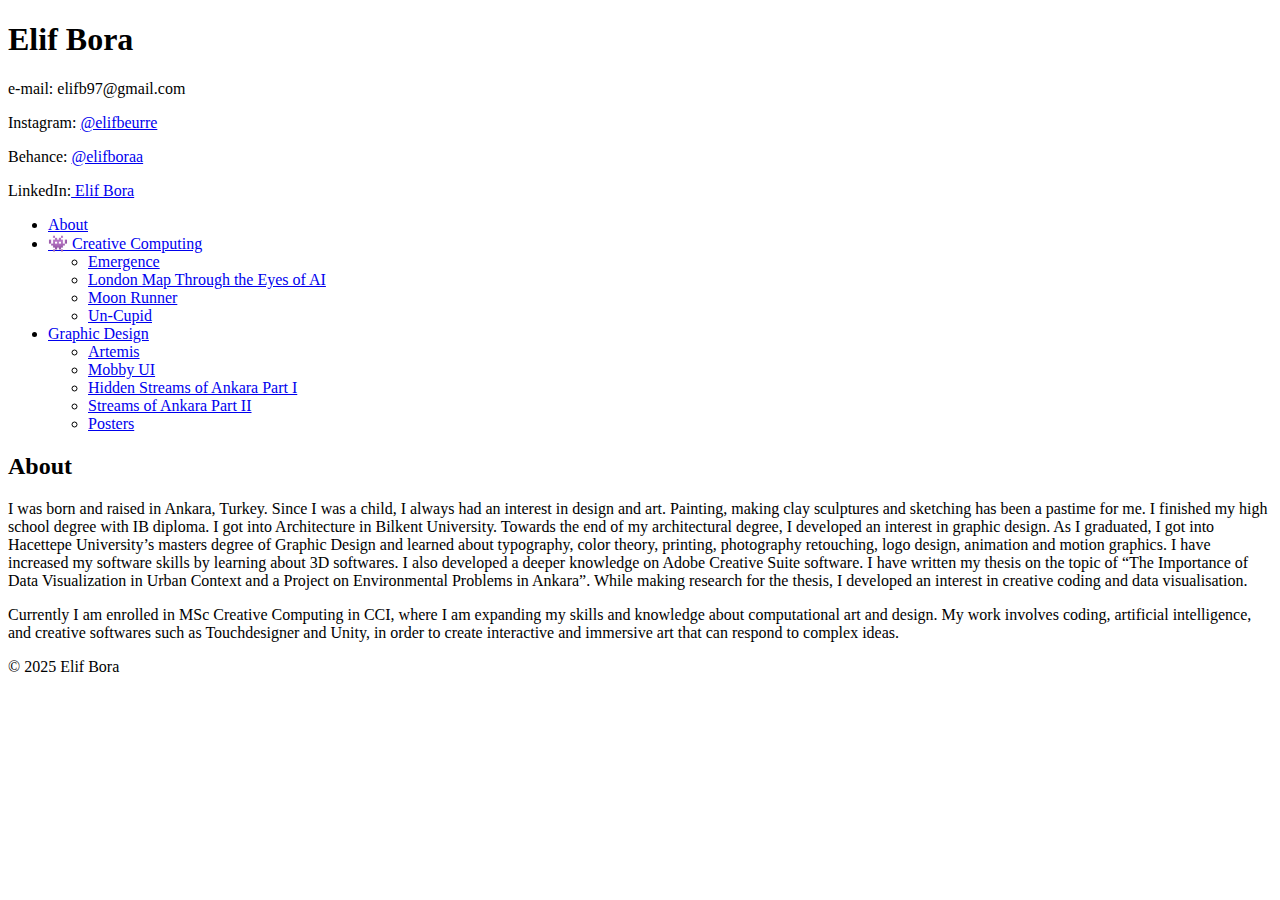
<file: index.html>
<!DOCTYPE html>
<html lang="en">
<head>
	<meta charset="utf-8">
	<meta name="viewport" content="width=device-width, initial-scale=1">
	<title>Elif Bora</title>
</head>

<body>
	<h1>Elif Bora</h1>

	<p> e-mail: elifb97@gmail.com</p>
	<p> Instagram: <a href="https://www.instagram.com/elifbeurre/">@elifbeurre</a> </p>
	<p> Behance: <a href="https://www.behance.net/elifboraa">@elifboraa</a> </p>
	<p> LinkedIn:<a href="linkedin.com/in/elif-bora-a01476133"> Elif Bora</a> </p>
	<nav>
		<ul>
			<li><a href="#about">About</a></li>
			<li><a href="creativecomputing.html"> 👾 Creative Computing</a></li>
			<ul>
				<li><a href="emergence.html">Emergence</a></li>
				<li><a href="londonmap.html">London Map Through the Eyes of AI</a></li>
				<li><a href="#moon-runner">Moon Runner</a></li>
				<li><a href="#uncupid">Un-Cupid</a></li>
			</ul>
			
			<li><a href="graphicdesign.html">Graphic Design</a></li>
			<ul>
				<li><a href="#artemis">Artemis</a></li>
				<li><a href="#mobby-UI">Mobby UI</a></li>
				<li><a href="#soa01.html"> Hidden Streams of Ankara Part I</a></li>
				<li><a href="#streams-of-ankara-II">Streams of Ankara Part II</a></li>
				<li><a href="#posters">Posters</a></li>
			</ul>
			
		</ul>
	</nav>

	<section id="about">
		<h2>About</h2>
		<p>I was born and raised in Ankara, Turkey. Since I was a child, I always had an interest in design and art. Painting, making clay sculptures and sketching has been a pastime for me. I finished
my high school degree with IB diploma. I got into Architecture in Bilkent University. Towards the end of my architectural degree, I developed an interest in graphic design.
As I graduated, I got into Hacettepe University’s masters degree of Graphic Design and learned about typography, color theory, printing, photography retouching, logo design, animation and motion graphics. I have increased my software skills by learning about 3D softwares. I also developed a deeper knowledge on Adobe Creative Suite software. I have written my thesis on the
topic of “The Importance of Data Visualization in Urban Context and a Project on Environmental Problems in Ankara”. While making research for the thesis, I developed an interest in
creative coding and data visualisation.</p>
<p>Currently I am enrolled in MSc Creative Computing in CCI, where I am expanding my skills and knowledge about computational art and design. My work involves coding, artificial intelligence, and creative softwares such as Touchdesigner and Unity, in order to create interactive and immersive art that can respond to complex ideas.</p>
	</section>


	<footer>
		<p>© 2025 Elif Bora</p>
	</footer>

	<script src="index.js"></script>
</body>
</html>
</file>
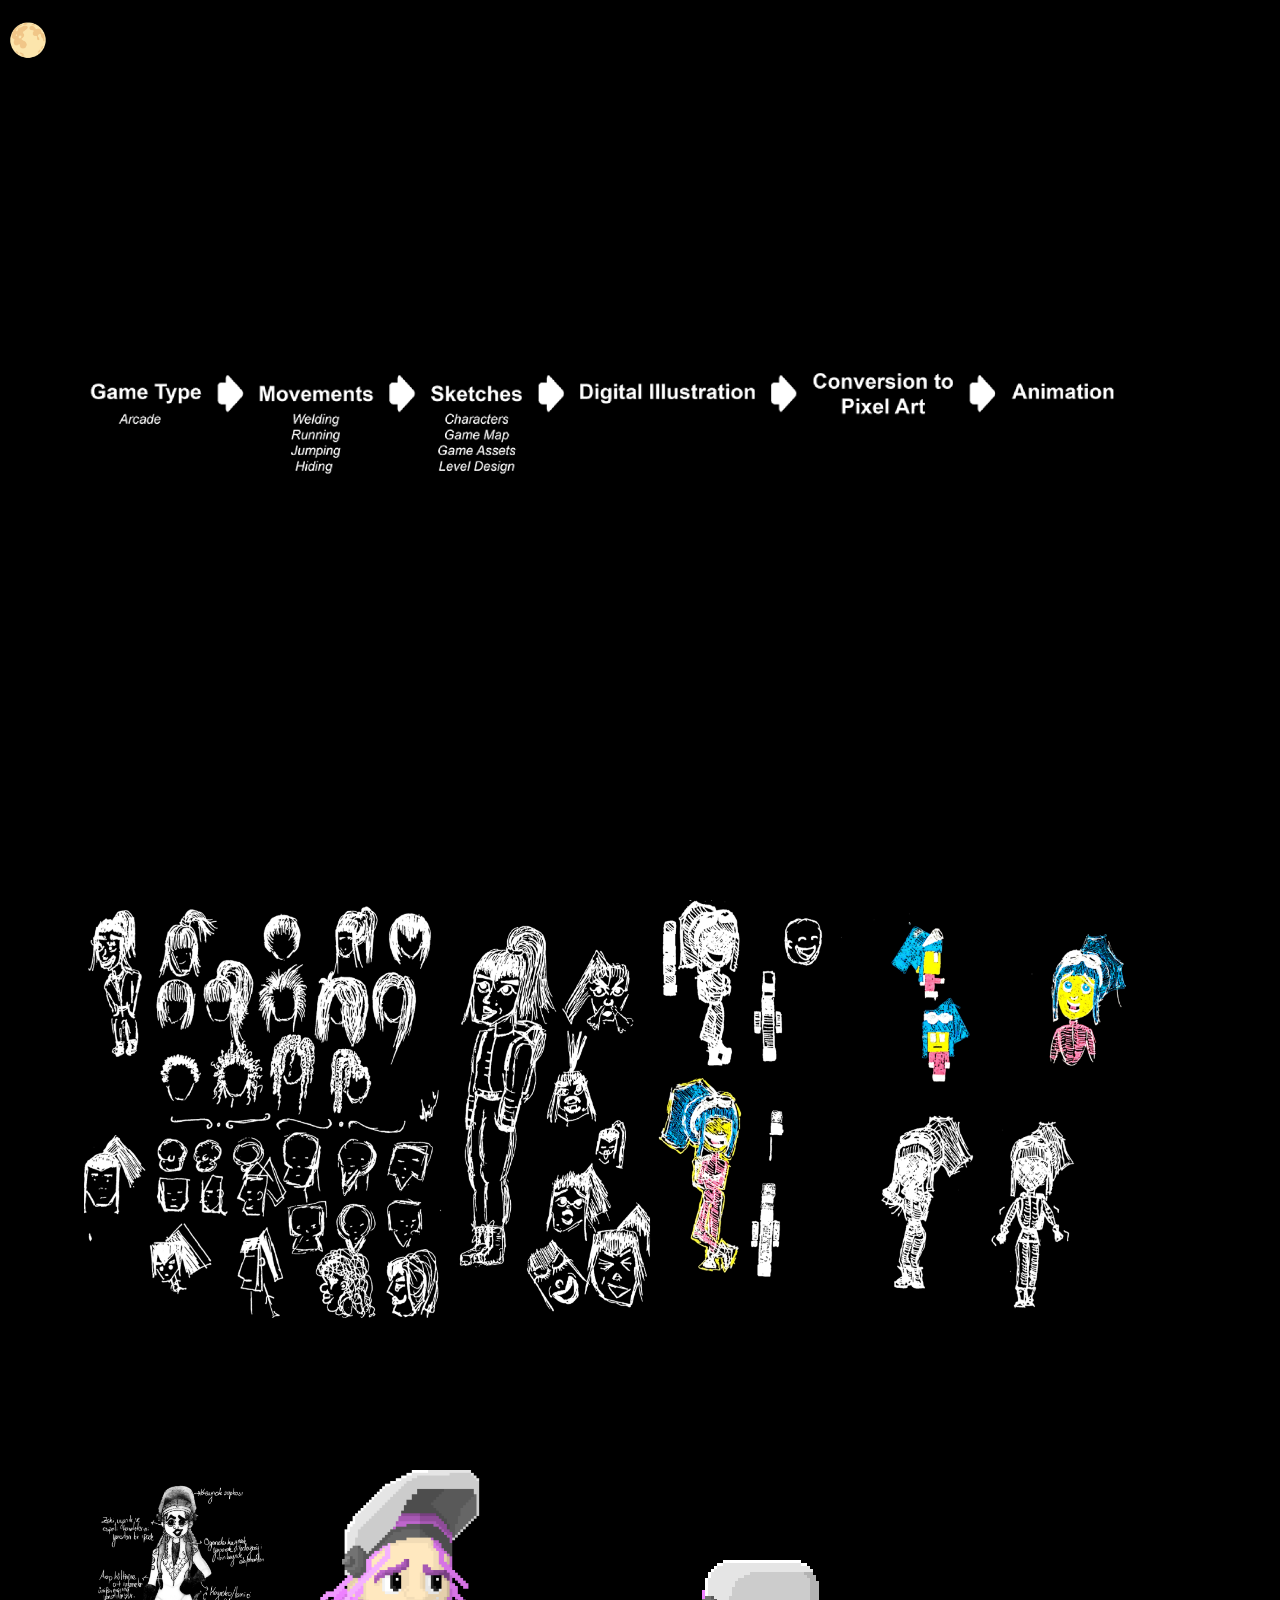
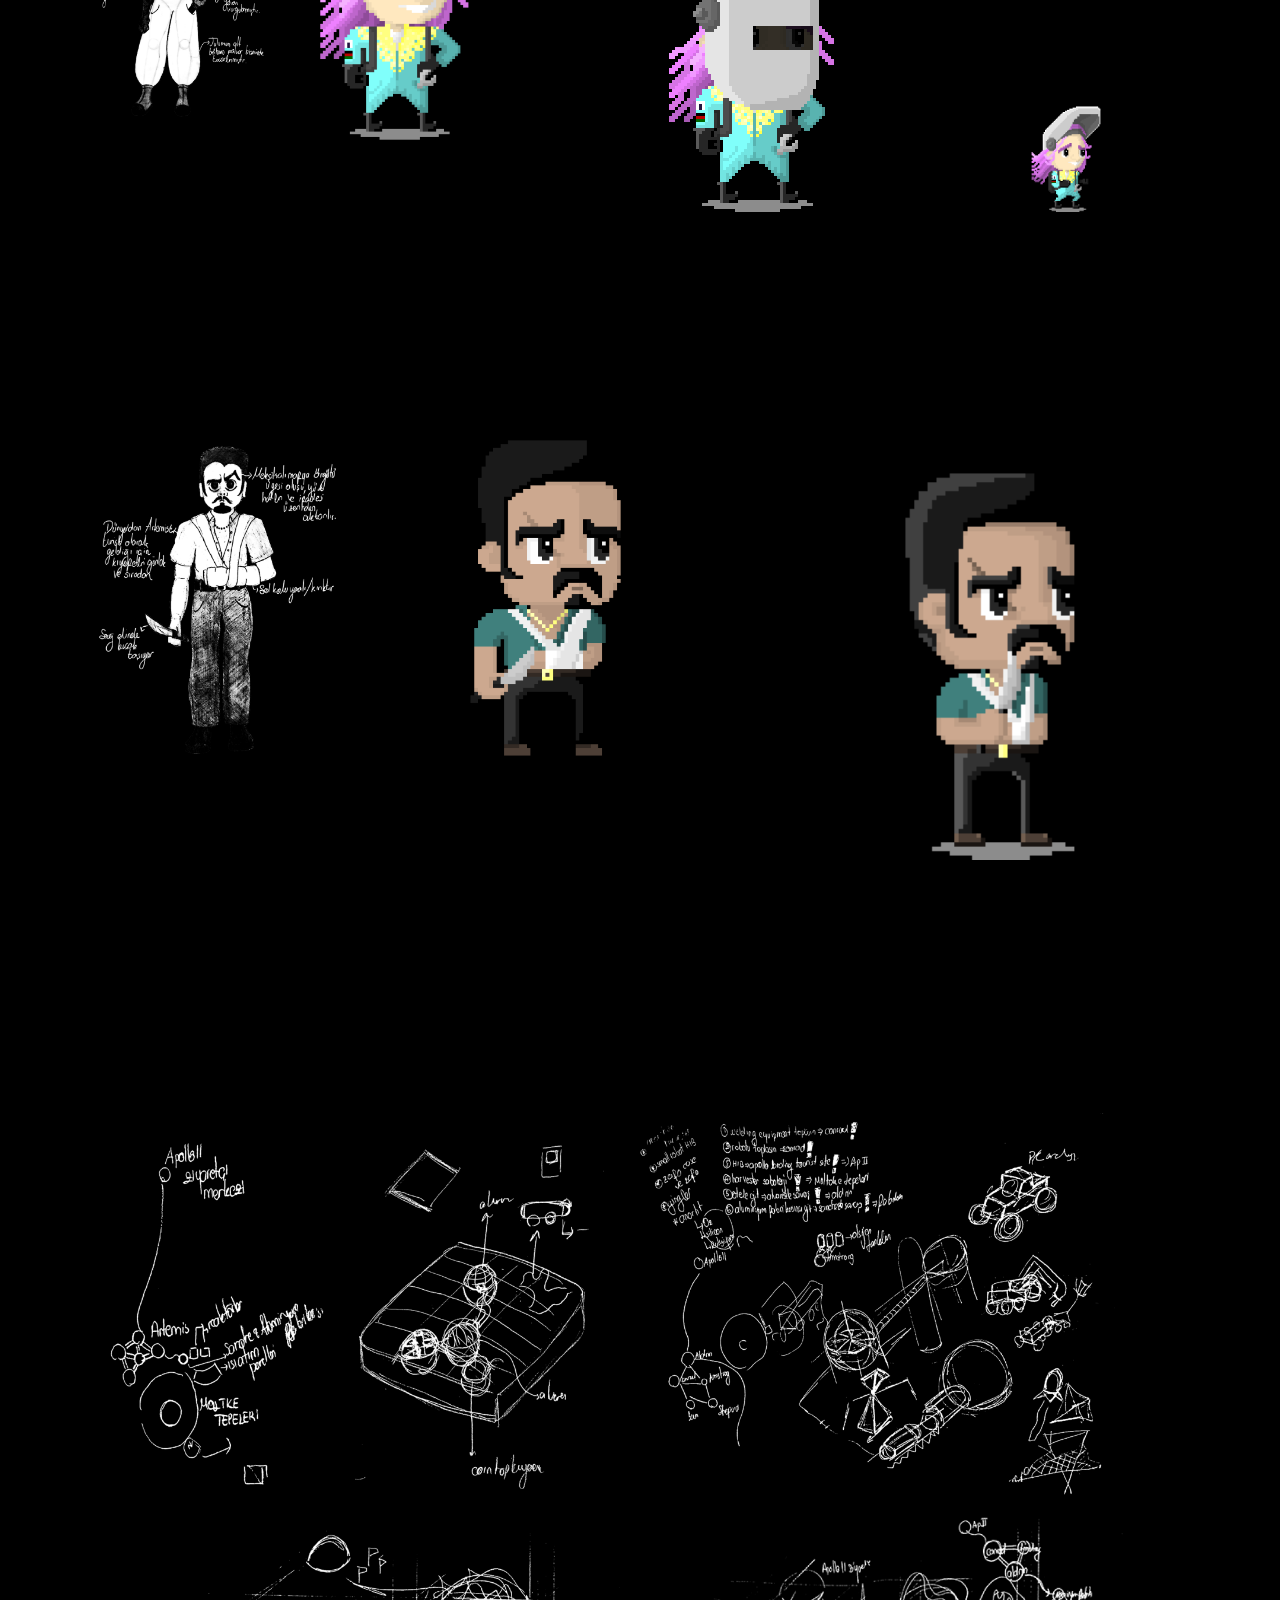
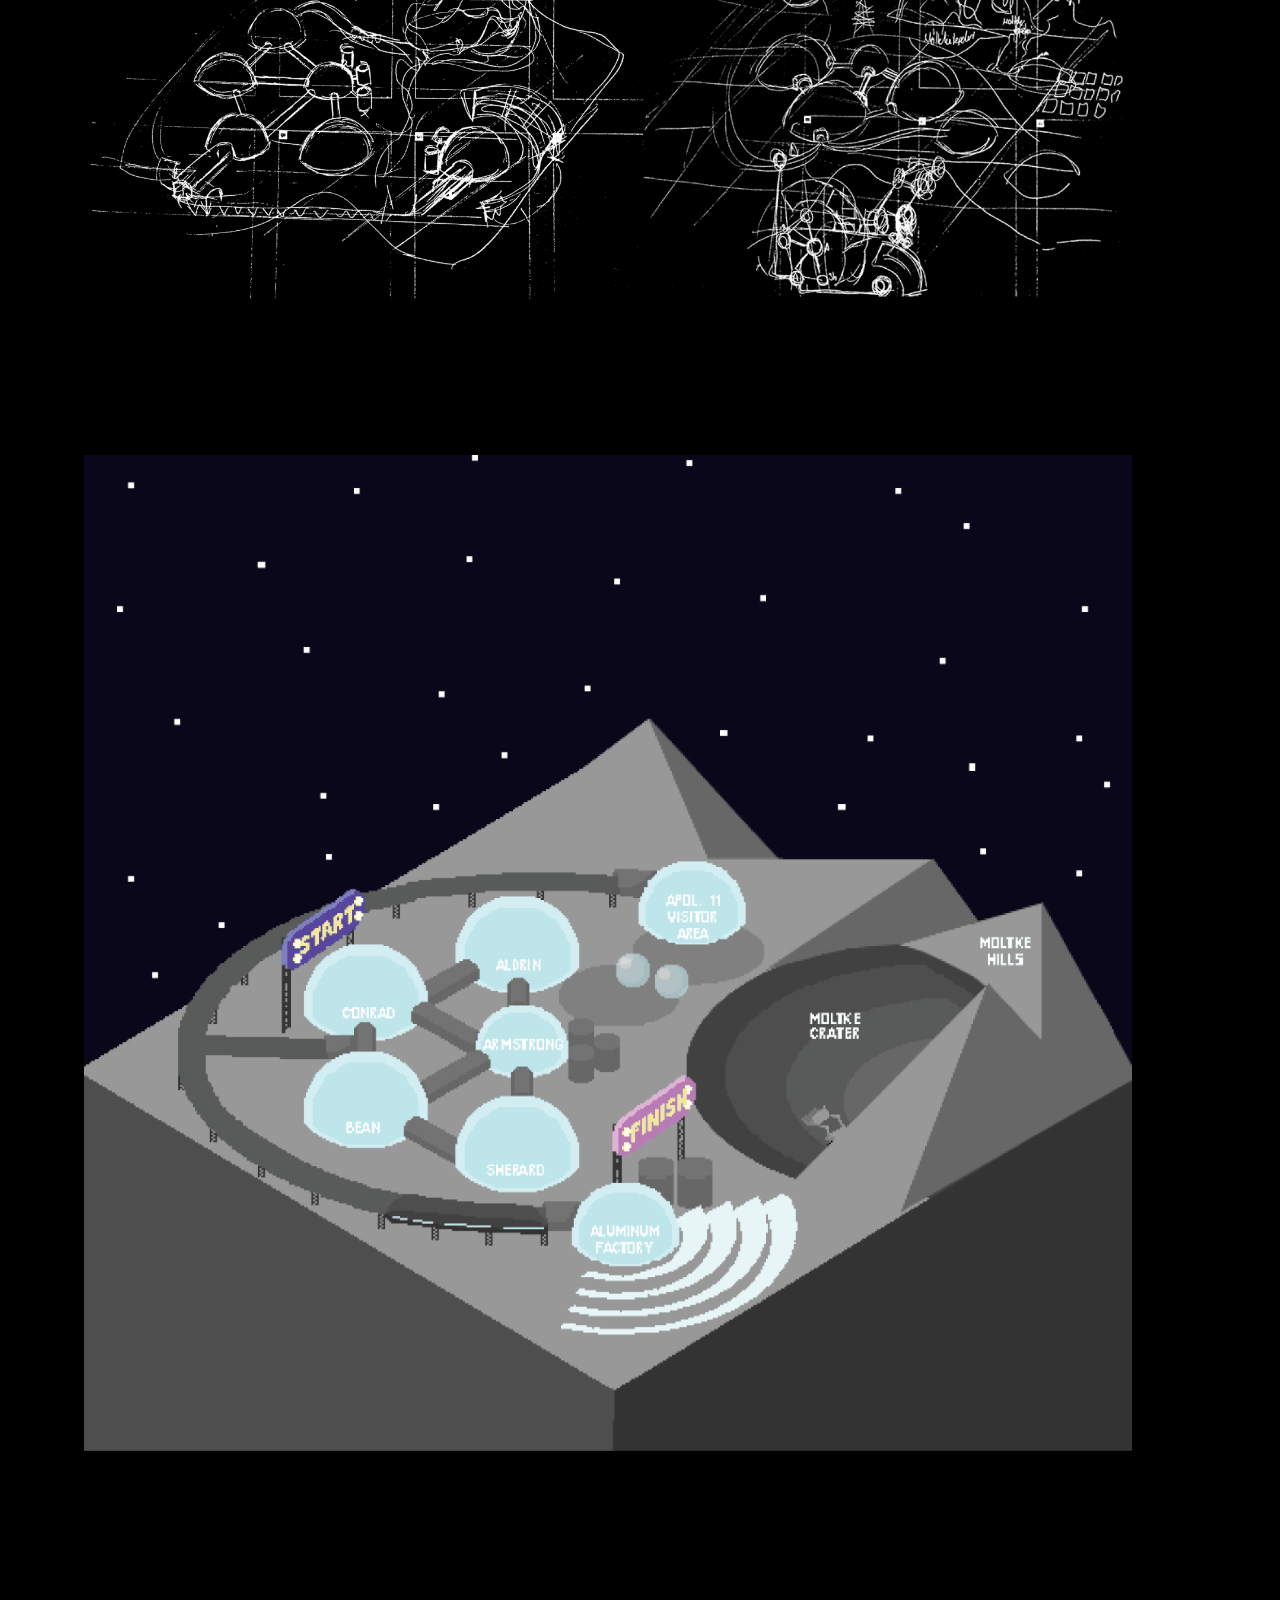
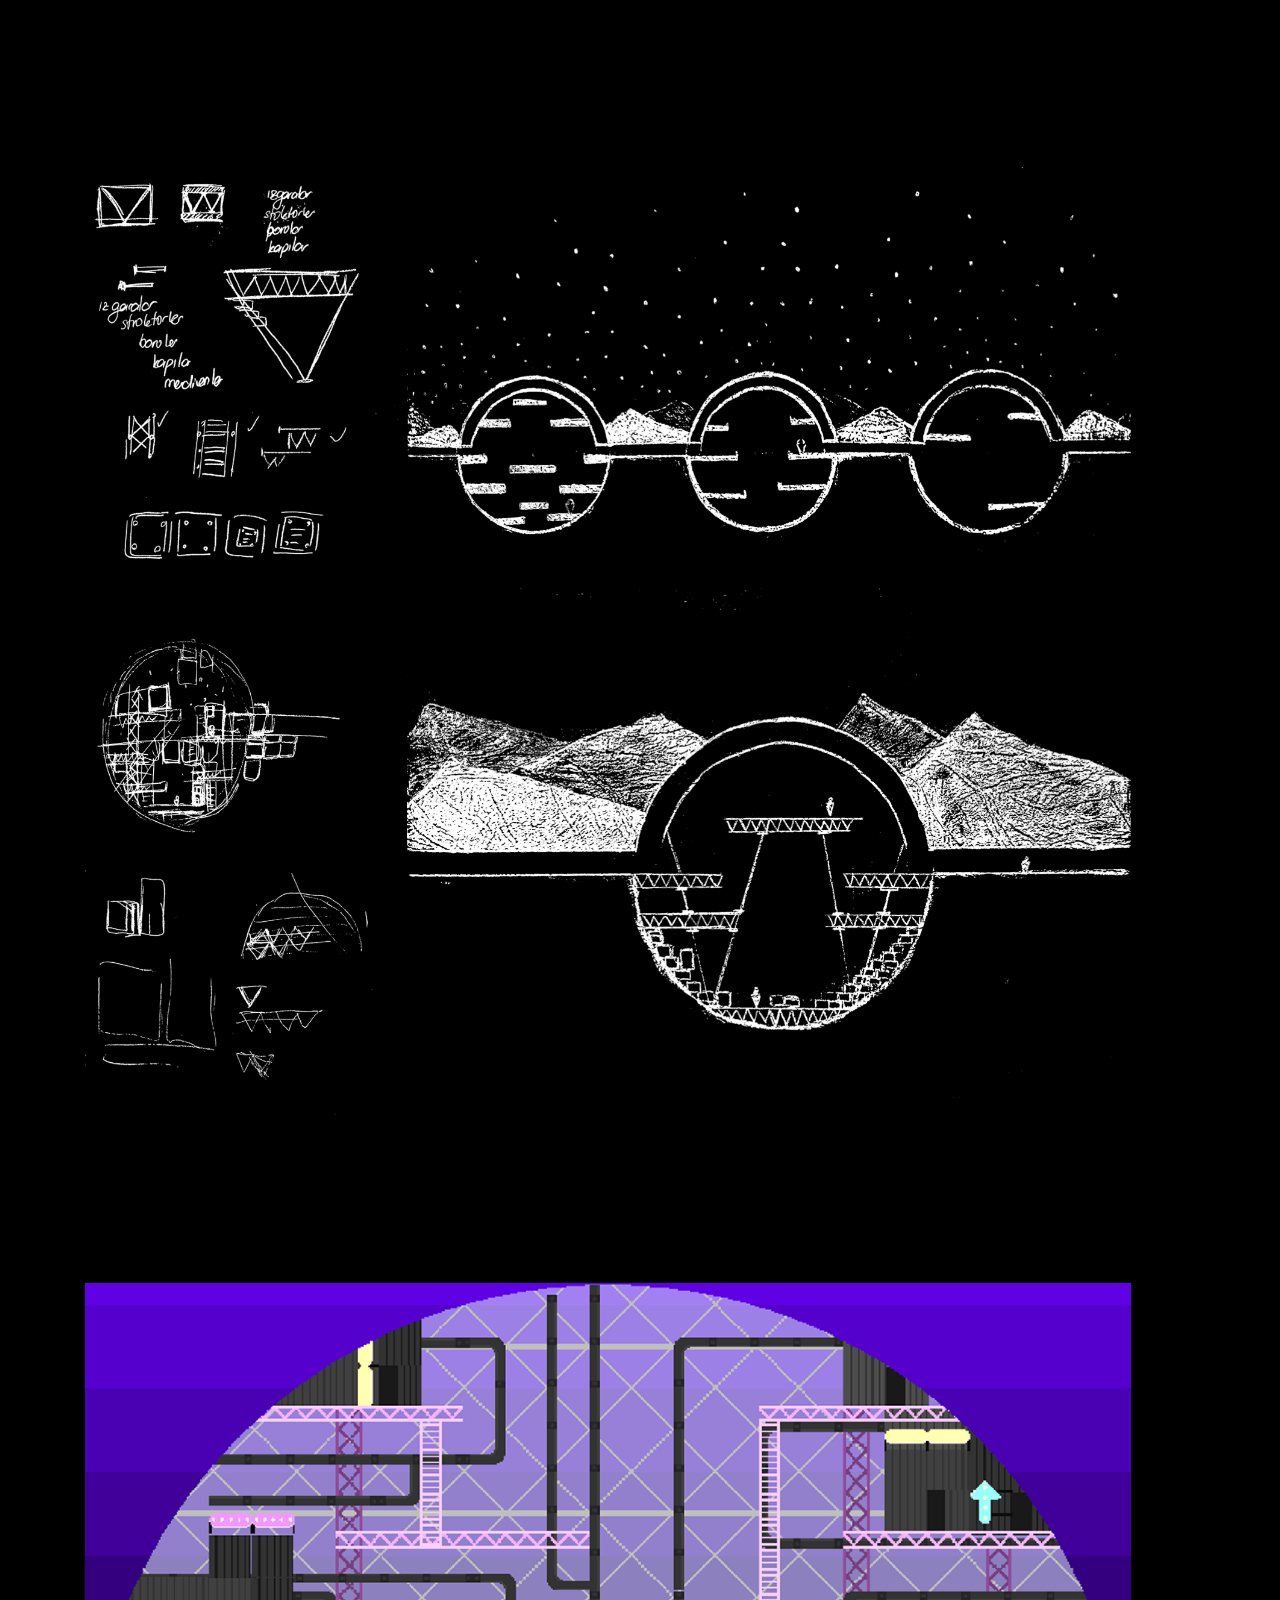
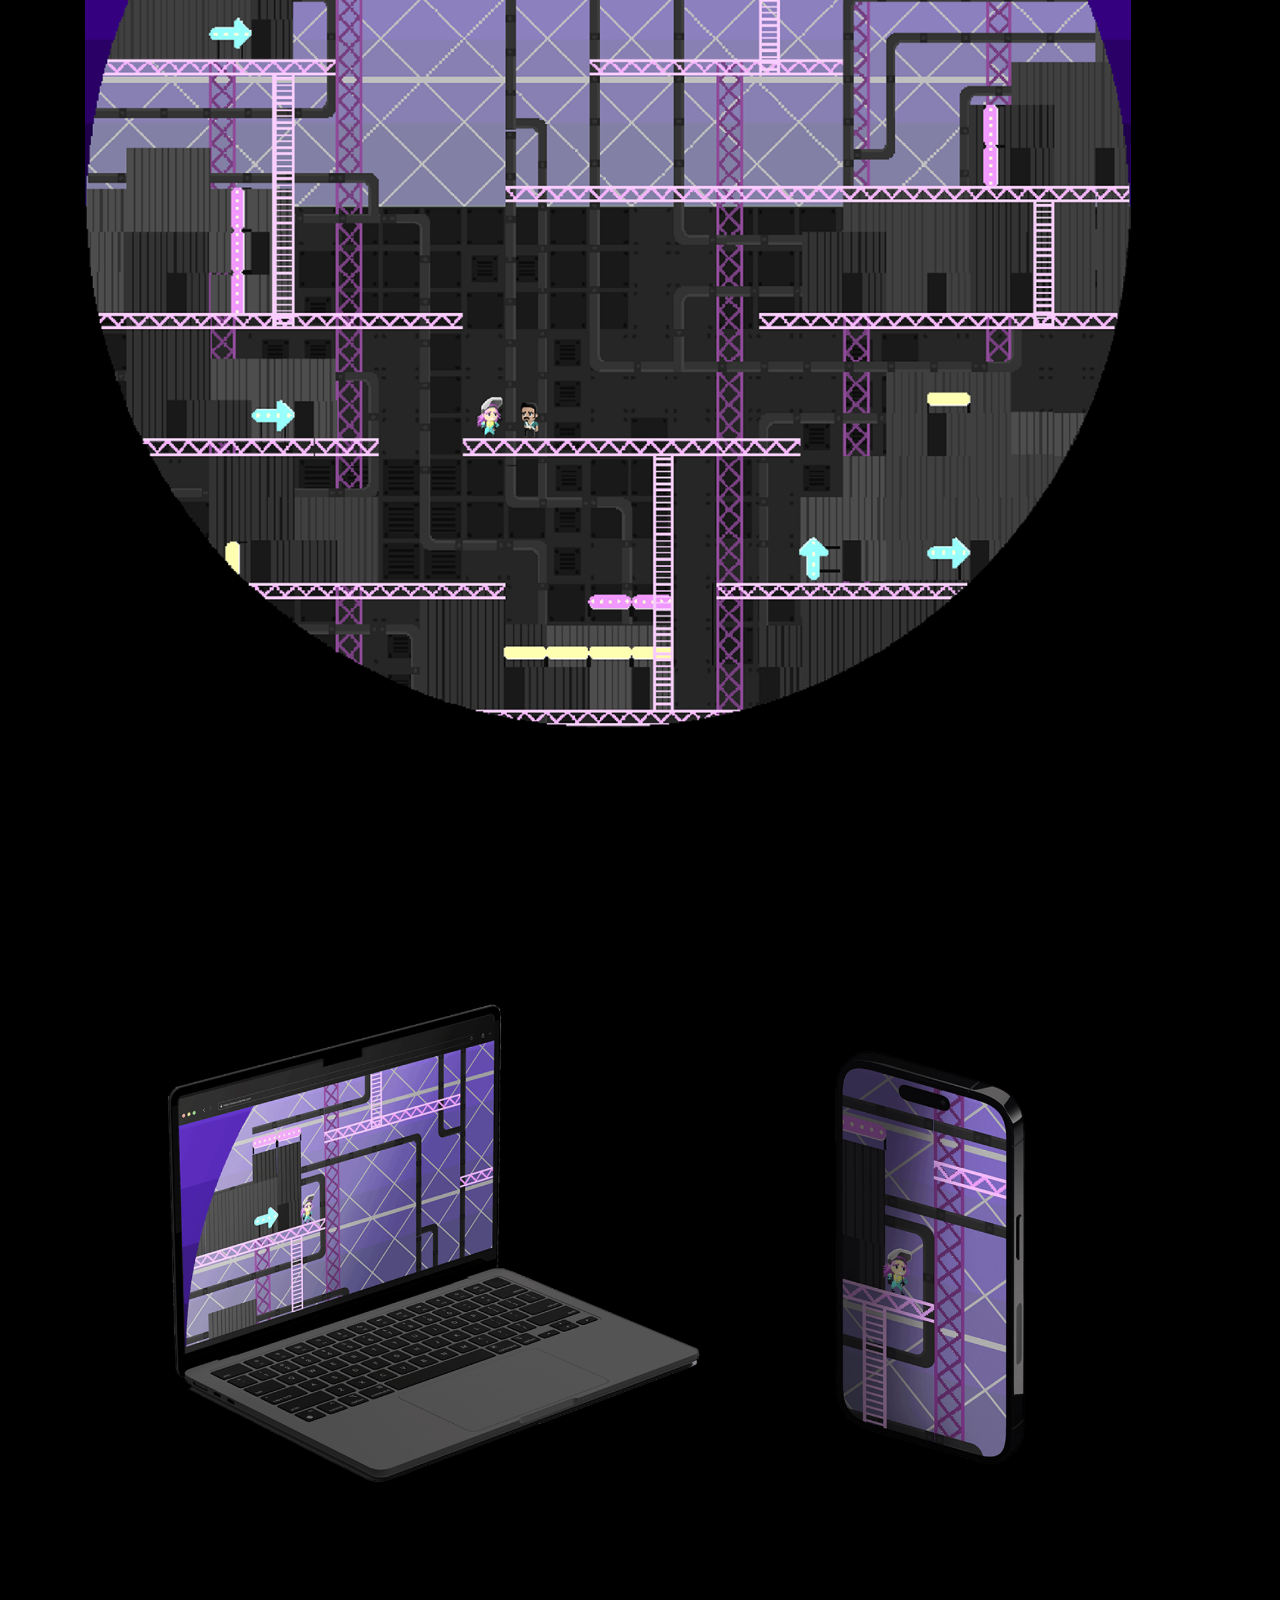
<file: artemis.html>
<!DOCTYPE html>
<html lang="en">

<head>
    <meta charset="utf-8">
    <meta name="viewport" content="width=device-width, initial-scale=1">
    <title>Hidden Streams of Ankara</title>
</head>

<body style="background-color:rgb(0, 0, 0);">

    <h1> 🌕 Artemis: Pixel Art Game Concept Design </h1>

    <p>Story of this digital game concept design is inspired by the novel Artemis by Andy Weir. </p>


    <p>The work is inspired from Andy Weir's novel, Artemis. The novel presents, a city called Artemis, which is
        established on the Moon and a young lady, Jasmine Bashara who lives there. Andy Weir tackles how a city on the
        Moon functions economically and politically while analysing the relationship between the city and the Arabic
        girl in her twenties.
    </p>

    <h2>Proccess</h2>


    <img src="images/artemis/artemis_01.png" width="1200" alt="Artemis_01">

    <h2>Characters</h2>

    <p>Jazz Bashara is a smart, funny and capable woman who lives in Artemis. She is the protagonist of the game. Her
        aim is to defeat the obstacles by welding, jumping, running and collect enough yings (tokens)to save Artemis.
    </p>

    <p> Jazz Bashara, immigrates to Artemis with her father when she was at a small age. Her father is one of the best
        welders in Artemis and he has a high sense of morality and follows the rules and laws. However, Jazz is
        rebellious and always breaks the rules. Jazz's biggest aim is to collect 416,000 ying and renew his fathers
        welding place, which she burned by mistake, several years ago. Because she and her father don't talk since the
        incident, she lives alone in a capsule house and has a job with low income. She earns extra money by bringing
        illegal goods into the city. the events start to emerge when Trond Landvick (one of the customers whom Jazz
        brings illegal goods to), asks Jazz a favor and offers her a lot of money. Her illegal mission is to sabotage
        Sanchez Aluminum Factory by destroying their harvesting machines which collect anortite in order to produce
        aluminum and provide oxygen to the city. Jazz is also good at welding. Throughout the game she will progress by
        running, jumping and welding.</p>

    <img src="images/artemis/artemis_02.png" width="1200" alt="Artemis_02">

    <img src="images/artemis/artemis_13.png" width="600" alt="Artemis_13">

    <img src="images/artemis/artemis_11.gif" width="300" alt="Artemis_11">

    <img src="images/artemis/artemis_10.gif" width="300" alt="Artemis_10">

    <p>Marcelo Álvarez, is a mafia member from Brazil, and his mission is to stop Jazz. He is the main antagonist of the
        game.</p>

    <p>As the story progresses, Jazz finds out that Sanchez Aluminum Factory belongs to Brezilian mafia. Therefore she
        opposes the mafia once she starts the sabotage plan. The mafia sends Alvarez, who is a member, to kill Landvick
        and Jazz. Alvarez breaks his right arm during the fight with Landvick but as he is left-handed he can still
        fight. He is almost unstoppable and survives from every incident. This character will chase Jazz throughout the
        game.</p>

    <img src="images/artemis/artemis_15.png" width="800" alt="Artemis_15">

    <img src="images/artemis/artemis_12.gif" width="400" alt="Artemis_12">

    <h2>Game Map</h2>

    <p> The digital game map includes every area and place where the events in the novel take place. The player will be
        able to visit this map in order to understand where they are. The game will progress as follows:
        The game will initiate in Conrad Bubble where Jazz's house is. In this level player will collect money.
        Secondly, player will be forwarded to Apollo 11 Visitor Area and will hide from the EVA Guild while collecting
        more money. On the next level, player will arrive to Moltke Crater and will destroy the harvesting machines. As
        the game progresses, player will return to Conrad Bubble and will face Alvarez. In the upcoming levels
        the player should avoid Alvarez. On the final level player will visit Sanchez Aluminum Factory and should
        collect enough money before Alvarez catches them.</p>

    <img src="images/artemis/artemis_05.png" width="1200" alt="Artemis_05">

    <img src="images/artemis/artemis_06.png" width="1200" alt="Artemis_06">

    <h2>Level Design</h2>


    <p>The level design of Conrad Bubble, is designed to look messy and chaotic. According to the novel this bubble is
        where all the working class lives. And the settlement is not planned. The player will be able to view the whole
        level before-hand and as they play they will zoom in to the character. The doors will enable the player to hide
        while the other assets will provide gain of temporary skills such as running faster or jumping higher.</p>



    <img src="images/artemis/artemis_07.png" width="1200" alt="Artemis_07">

    <img src="images/artemis/artemis_08.png" width="1200" alt="Artemis_08">

    <h2>Prototypes</h2>

    <img src="images/artemis/artemis_09.png" width="1200" alt="Artemis_09">


    <footer>
        <p>© 2025 Elif Bora</p>
    </footer>

</body>

</html>
</file>
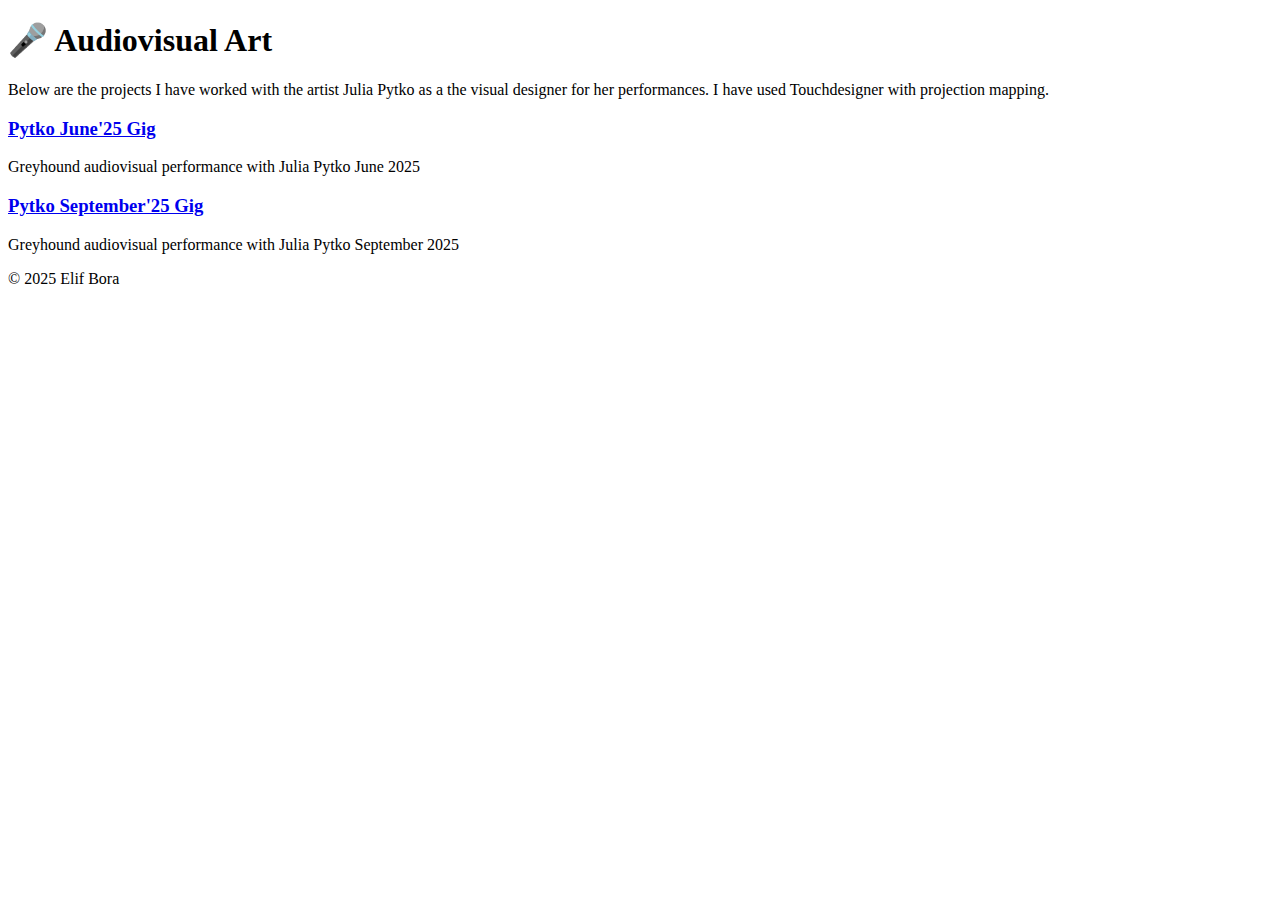
<file: audiovisualart.html>
<!DOCTYPE html>
<html lang="en">
<head>
	<meta charset="utf-8">
	<meta name="viewport" content="width=device-width, initial-scale=1">
	<title>Creative Computing</title>
</head>

<body>
	<h1> 🎤 Audiovisual Art</h1>
	<p>Below are the projects I have worked with the artist Julia Pytko as a the visual designer for her performances. I have used Touchdesigner with projection mapping.</p>

	<section id="pytko_June25">
		<h3><a href="pytko_June25.html"> Pytko June'25 Gig</a></h3>
		<p>Greyhound audiovisual performance with Julia Pytko June 2025</p>
	</section>

	<section id="pytko_Sept25">
		<h3><a href="pytko_Sept25.html"> Pytko September'25 Gig</a></h3>
		<p>Greyhound audiovisual performance with Julia Pytko September 2025</p>
	</section>


	<footer>
		<p>© 2025 Elif Bora</p>
	</footer>
</body>
</html>
</file>
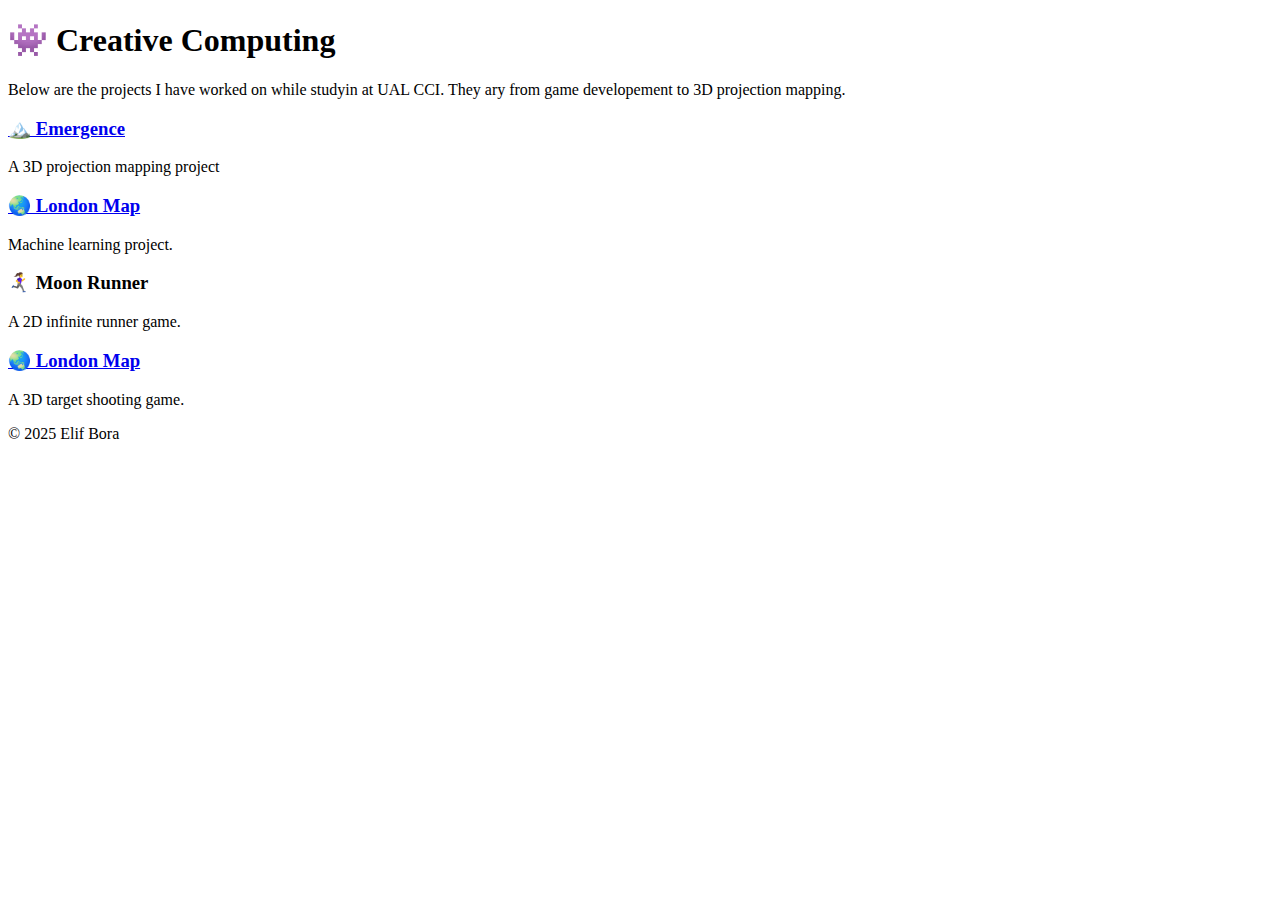
<file: creativecomputing.html>
<!DOCTYPE html>
<html lang="en">
<head>
	<meta charset="utf-8">
	<meta name="viewport" content="width=device-width, initial-scale=1">
	<title>Creative Computing</title>
</head>

<body>
	<h1> 👾 Creative Computing</h1>
	<p>Below are the projects I have worked on while studyin at UAL CCI. They ary from game developement to 3D projection mapping.</p>

	<section id="emergence">
		<h3><a href="emergence.html"> 🏔️ Emergence</a></h3>
		<p>A 3D projection mapping project</p>
	</section>

	<section id="ml-map">
		<h3><a href="londonmap.html"> 🌏 London Map</a></h3>
		<p>Machine learning project.</p>
	</section>

	<section id="moon-runner">
		<h3> 🏃‍♀️‍➡️ Moon Runner</h3>
		<p>A 2D infinite runner game.</p>
	</section>

	<section id="uncupid">
		<h3><a href="uncupid.html"> 🌏 London Map</a></h3>
		<p>A 3D target shooting game.</p>
	</section>


	<footer>
		<p>© 2025 Elif Bora</p>
	</footer>
</body>
</html>
</file>
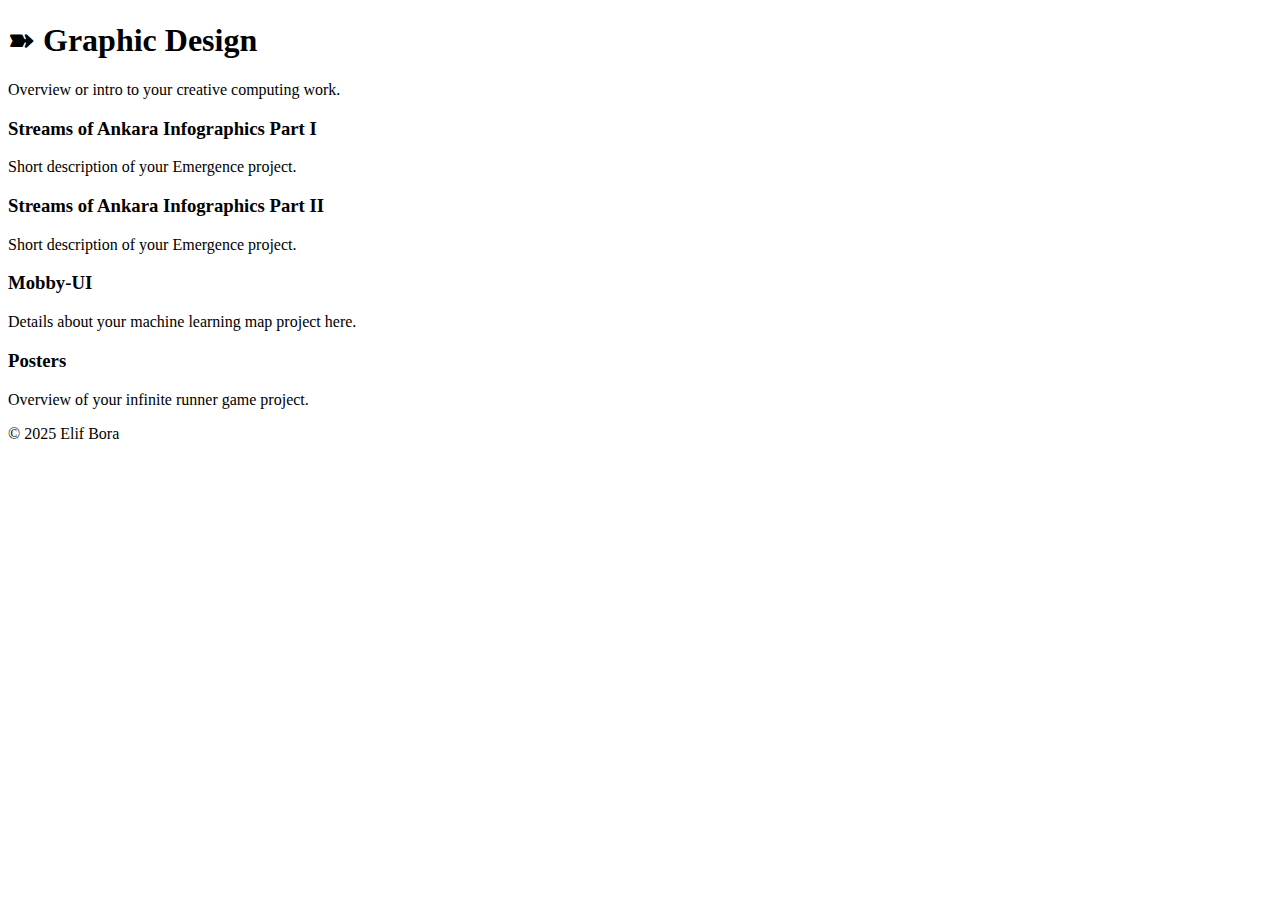
<file: graphicdesign.html>
<!DOCTYPE html>
<html lang="en">
<head>
	<meta charset="utf-8">
	<meta name="viewport" content="width=device-width, initial-scale=1">
	<title>Graphic Design</title>
</head>

<body>
	<h1>➽ Graphic Design</h1>
	<p>Overview or intro to your creative computing work.</p>

	<section id="streams-of-ankara-I">
		<h3>Streams of Ankara Infographics Part I</h3>
		<p>Short description of your Emergence project.</p>
	</section>


	<section id="streams-of-ankara-II">
		<h3>Streams of Ankara Infographics  Part II</h3>
		<p>Short description of your Emergence project.</p>
	</section>

	<section id="mobby-UI">
		<h3>Mobby-UI</h3>
		<p>Details about your machine learning map project here.</p>
	</section>

	<section id="posters">
		<h3>Posters</h3>
		<p>Overview of your infinite runner game project.</p>
	</section>
</body>

	<footer>
		<p>© 2025 Elif Bora</p>
	</footer>
</html>
</file>
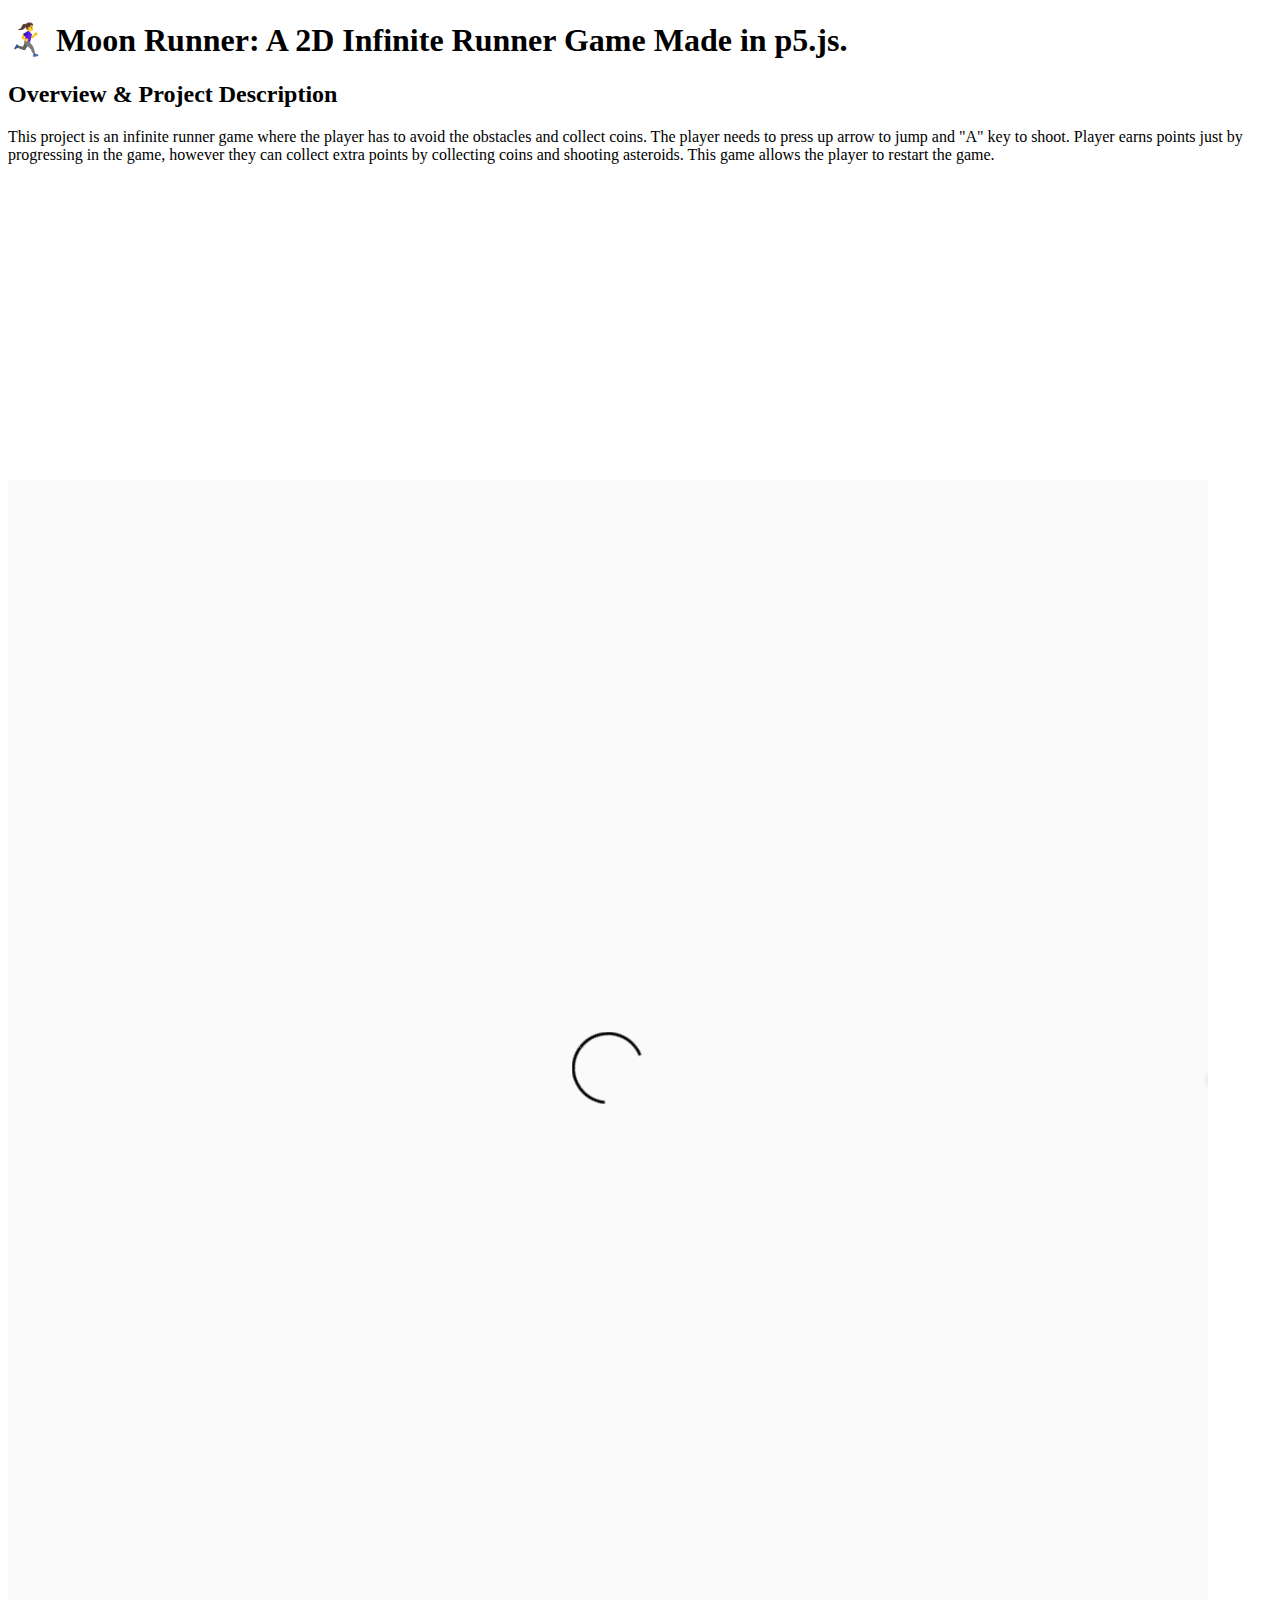
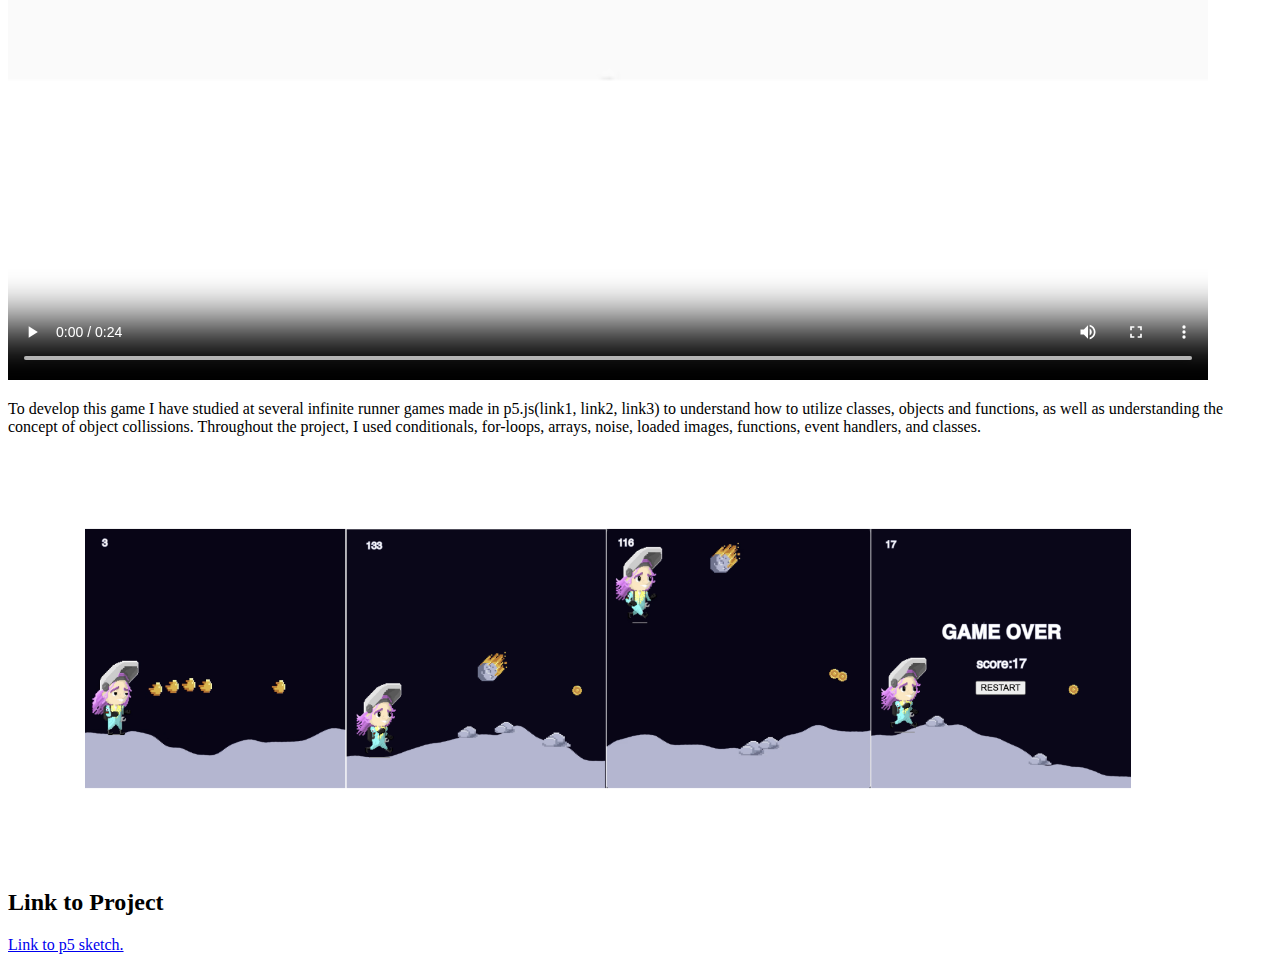
<file: moon-runner.html>
<!DOCTYPE html>
<html lang="en">

<head>
    <link rel="stylesheet" href="style.css">
    <meta charset="utf-8">
    <meta name="viewport" content="width=device-width, initial-scale=1">
    <title> 🏃‍♀️‍➡️ Moon Runner</title>
</head>

<body>

    <h1> 🏃‍♀️‍➡️ Moon Runner: A 2D Infinite Runner Game Made in p5.js.</h1>

    <h2> Overview & Project Description</h2>

    <p>This project is an infinite runner game where the player has to avoid the obstacles and collect coins. The player
        needs to press up arrow to jump and "A" key to shoot. Player earns points just by progressing in the game,
        however they can collect extra points by collecting coins and shooting asteroids. This game allows the player to
        restart the game.</p>


    <video width="1200" controls>
        <source src="videos/moon-runner/moon_runner_01.mp4" type="video/mp4">
        Your browser does not support the video tag.
    </video>

    <p>To develop this game I have studied at several infinite runner games made in p5.js(link1, link2, link3) to
        understand how to utilize classes, objects and functions, as well as understanding the concept of object
        collissions. Throughout the project, I used conditionals, for-loops, arrays, noise, loaded images, functions, event handlers,
        and classes.</p>

         <img src="images/moon-runner/moon-runner_01.png" width="1200" alt="Moon-Runner_01">

     <h2> Link to Project</h2>

     <p><a href="https://editor.p5js.org/elifb97/sketches/3GihpCUX3"> Link to p5 sketch.</a> </p>


</body>



</html>
</file>
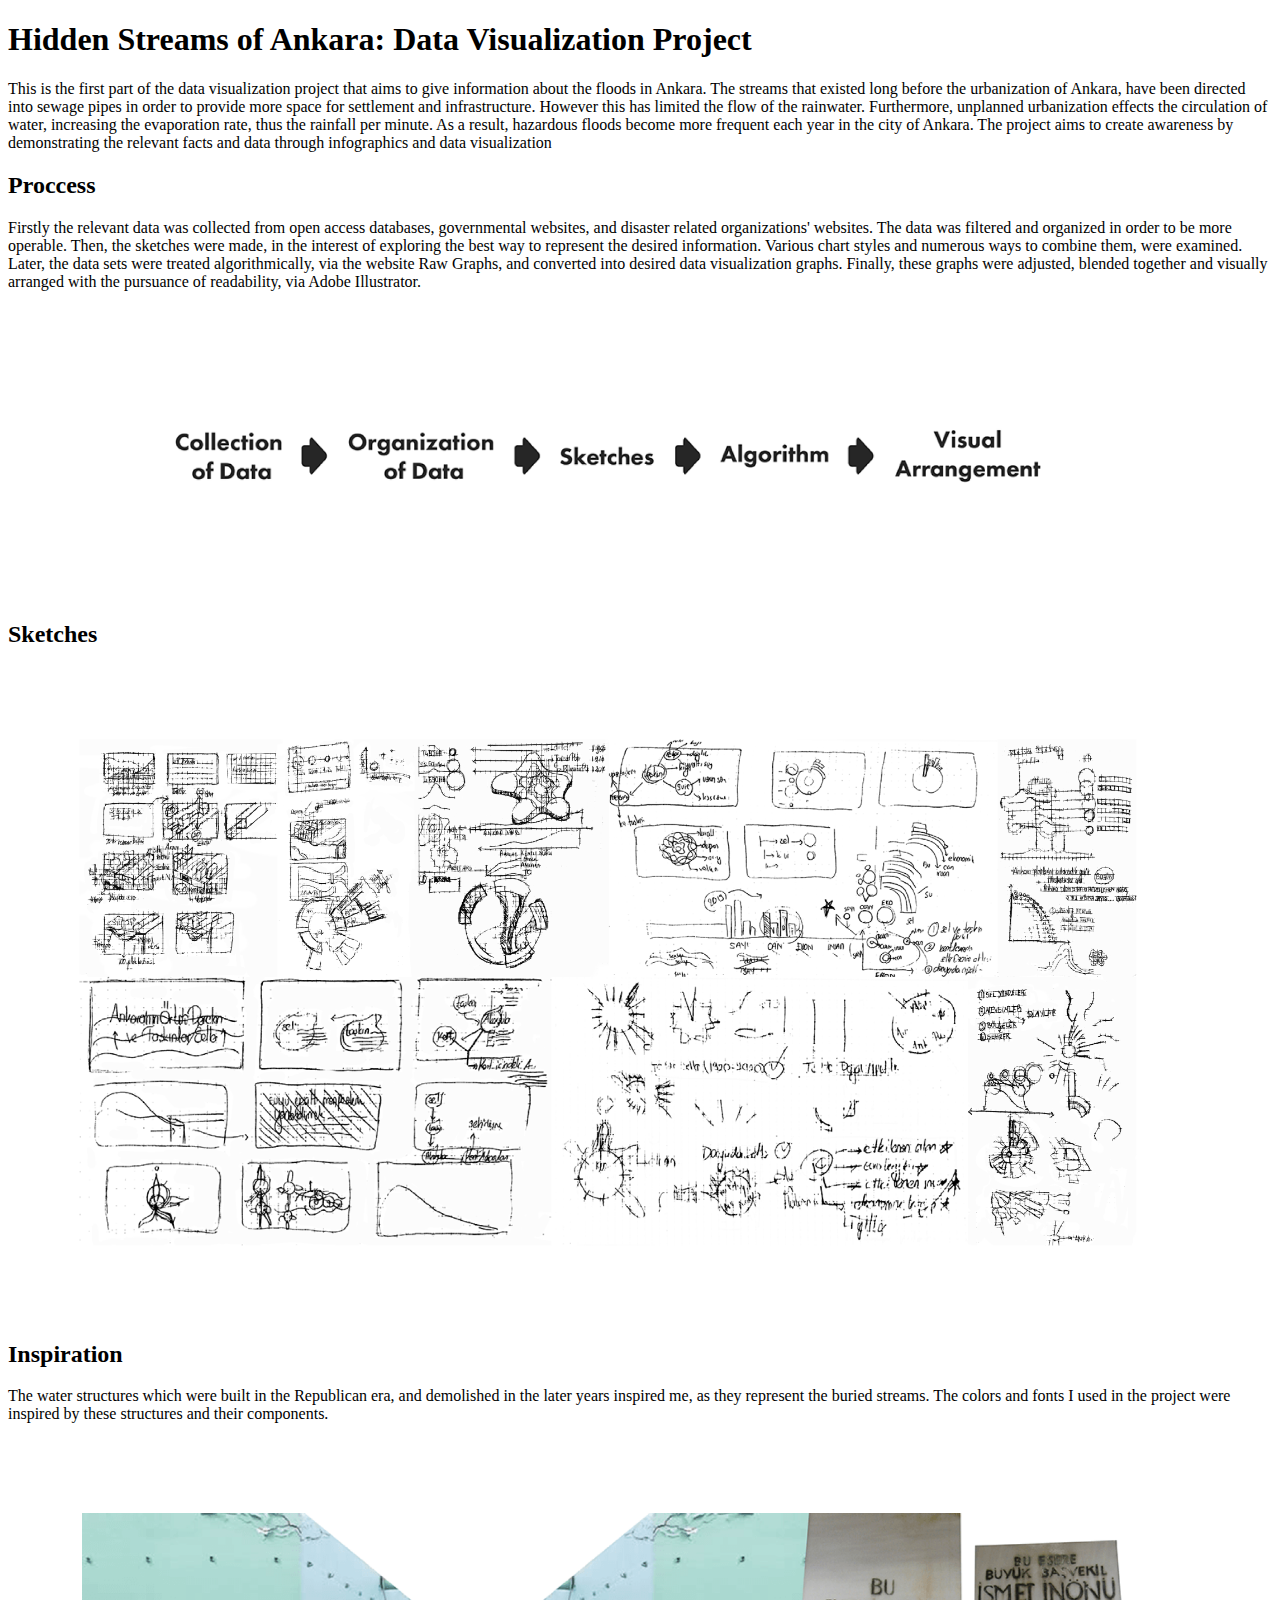
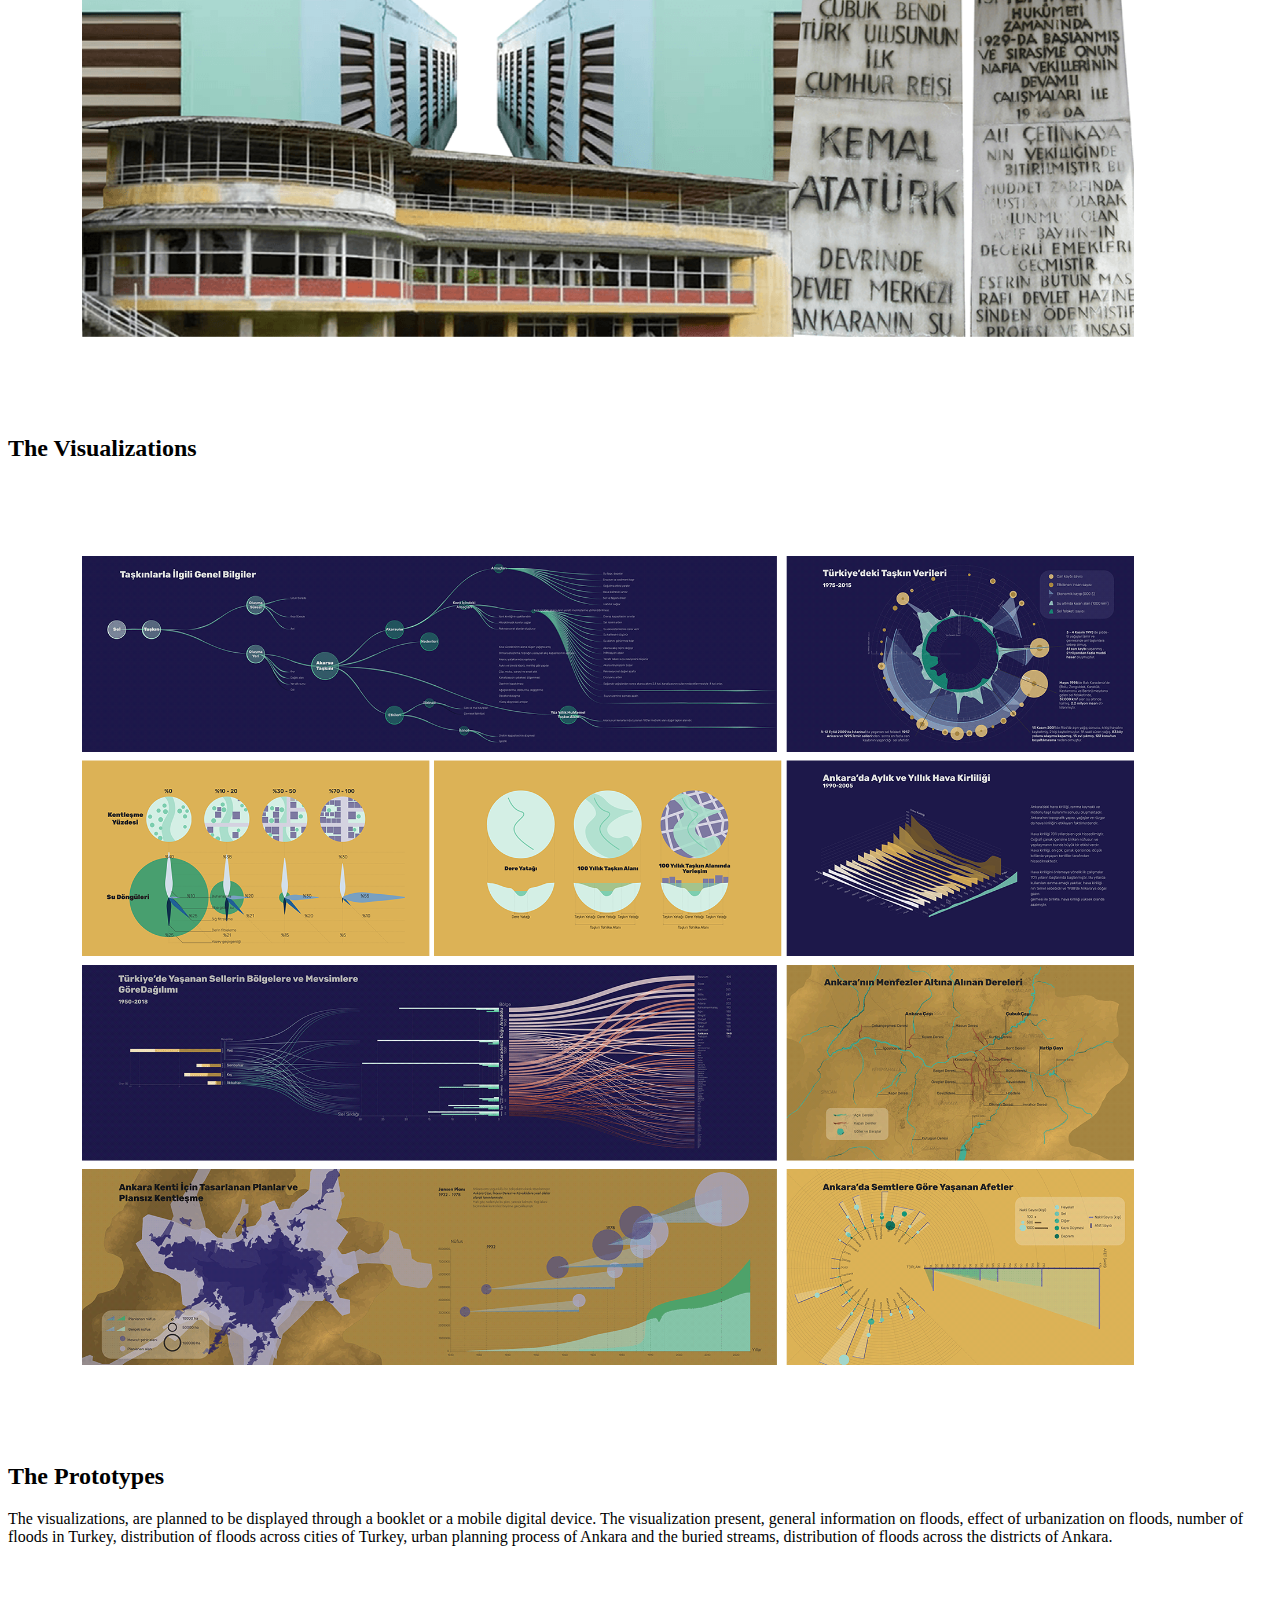
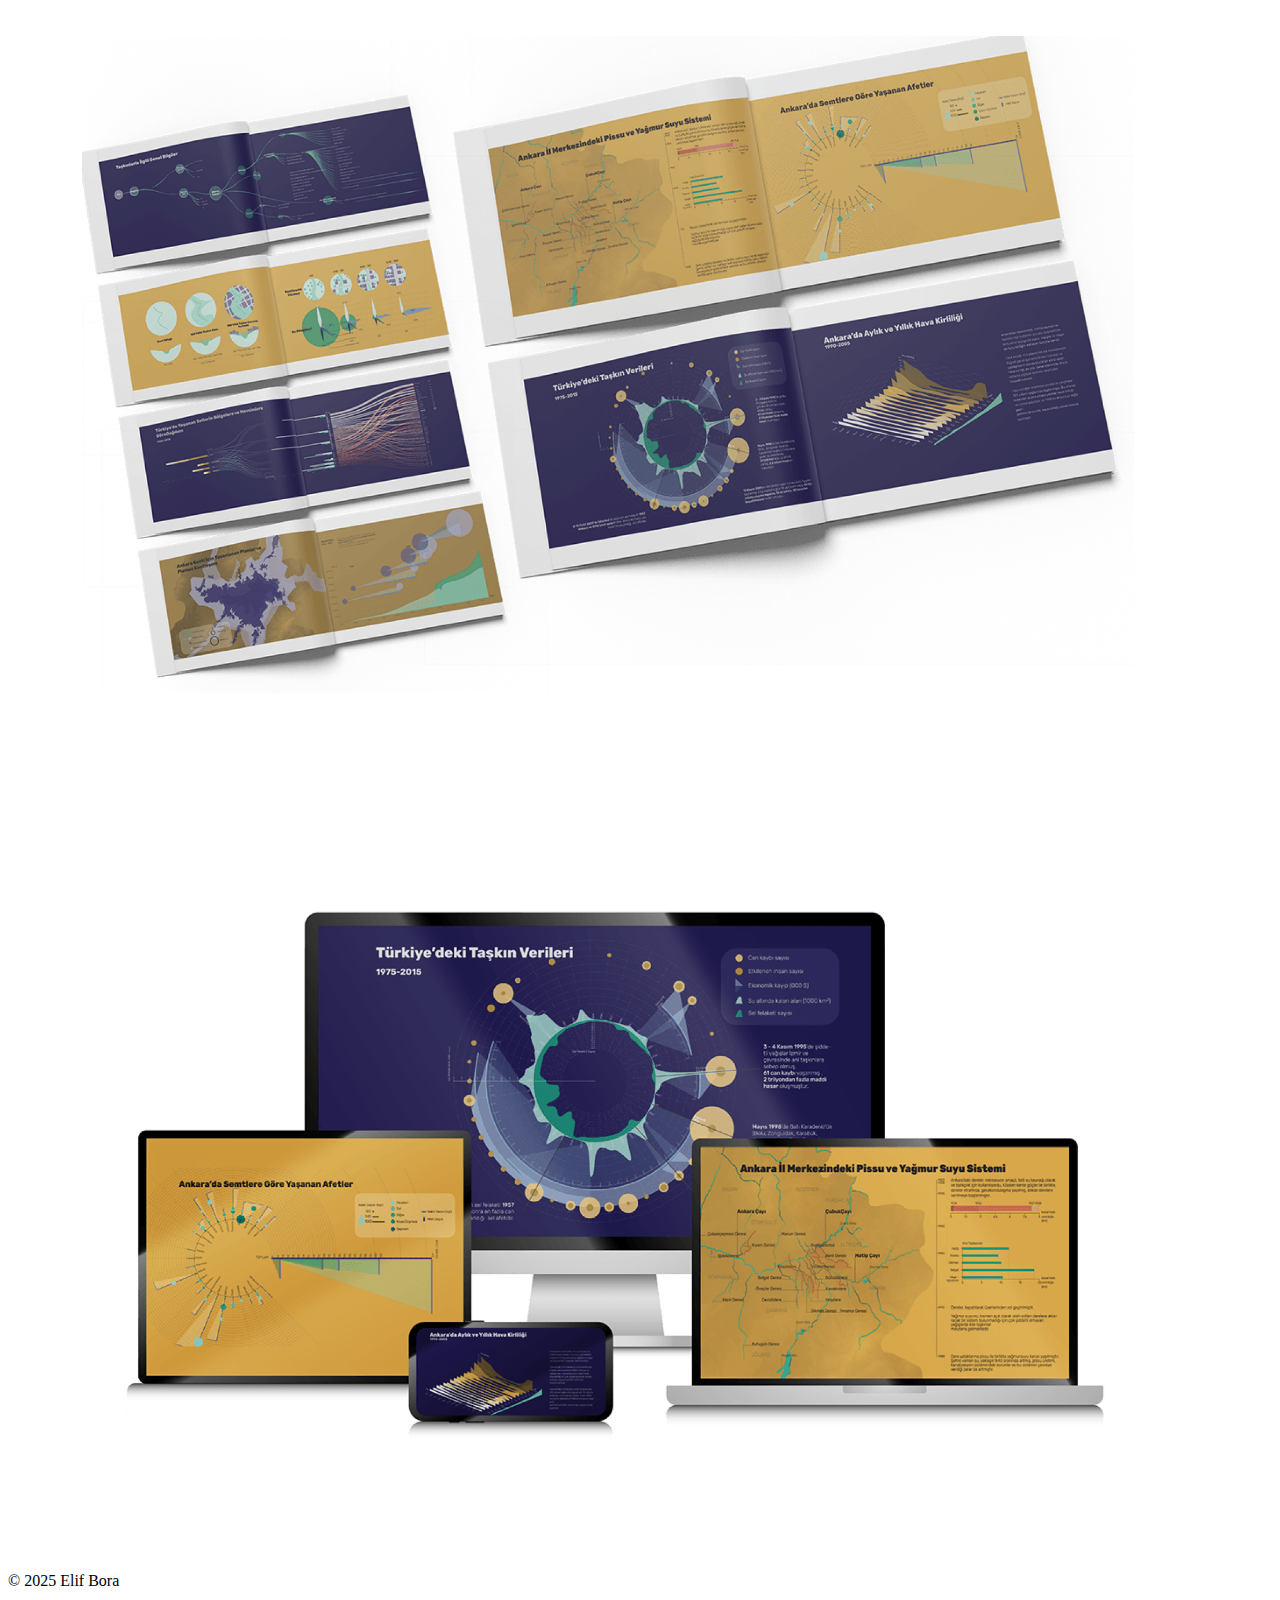
<file: soa01.html>
<!DOCTYPE html>
<html lang="en">

<head>
    <meta charset="utf-8">
    <meta name="viewport" content="width=device-width, initial-scale=1">
    <title>Hidden Streams of Ankara</title>
</head>

<body>

    <h1>Hidden Streams of Ankara: Data Visualization Project
    </h1>

    <p>This is the first part of the data visualization project that aims to give information about the floods in
        Ankara. The streams that existed long before the urbanization of Ankara, have been directed into sewage pipes in
        order to provide more space for settlement and infrastructure. However this has limited the flow of the
        rainwater. Furthermore, unplanned urbanization effects the circulation of water, increasing the evaporation
        rate, thus the rainfall per minute. As a result, hazardous floods become more frequent each year in the
        city of Ankara. The project aims to create awareness by demonstrating the relevant facts and data through
        infographics and data
        visualization
    </p>

    <h2>Proccess</h2>


    <p>Firstly the relevant data was collected from open access databases, governmental websites, and disaster related
        organizations' websites. The data was filtered and organized in order to be more operable. Then, the sketches
        were made, in the interest of exploring the best way to represent the desired information. Various chart styles
        and numerous ways to combine them, were examined. Later, the data sets were treated algorithmically, via the
        website Raw Graphs, and converted into desired data visualization graphs. Finally, these graphs were adjusted,
        blended together and visually arranged with the pursuance of readability, via Adobe Illustrator.</p>


    <img src="images/soa01/soa01_01.png" width="1200" alt="Soa01_01">

    <h2>Sketches</h2>

    <img src="images/soa01/soa01_02.png" width="1200" alt="Soa01_02">


    <h2>Inspiration</h2>

    <p> The water structures which were built in the Republican era, and demolished in the later years inspired me, as
        they represent the buried streams. The colors and fonts I used in the project were inspired by these
        structures and their components.</p>

    <img src="images/soa01/soa01_03.png" width="1200" alt="Soa01_03">

    <h2>The Visualizations</h2>


    <img src="images/soa01/soa01_04.png" width="1200" alt="Soa01_04">

    <h2>The Prototypes</h2>


    <p> The visualizations, are planned to be displayed through a booklet or a mobile digital device. The visualization
        present, general information on floods, effect of urbanization on floods, number of floods in Turkey,
        distribution of floods across cities of Turkey, urban planning process of Ankara and the buried streams,
        distribution of floods across the districts of Ankara.</p>


    <img src="images/soa01/soa01_05.png" width="1200" alt="Soa01_05">
    <img src="images/soa01/soa01_06.png" width="1200" alt="Soa01_06">


    <footer>
        <p>© 2025 Elif Bora</p>
    </footer>

</body>

</html>
</file>
<file: style.css>
body {
	background-color: rgba(255, 255, 255, 0.851);
	color: black;
}


.box {
  background-color: #e8e8e8;
  padding: 1rem;
  border-radius: 6px;
  border: 1px solid #ccc;
  overflow-x: auto;
  margin: 1rem 0;
}

code {
  font-family: monospace;
  font-size: 0.95em;
  display: block;
  white-space: pre;
}
</file>
